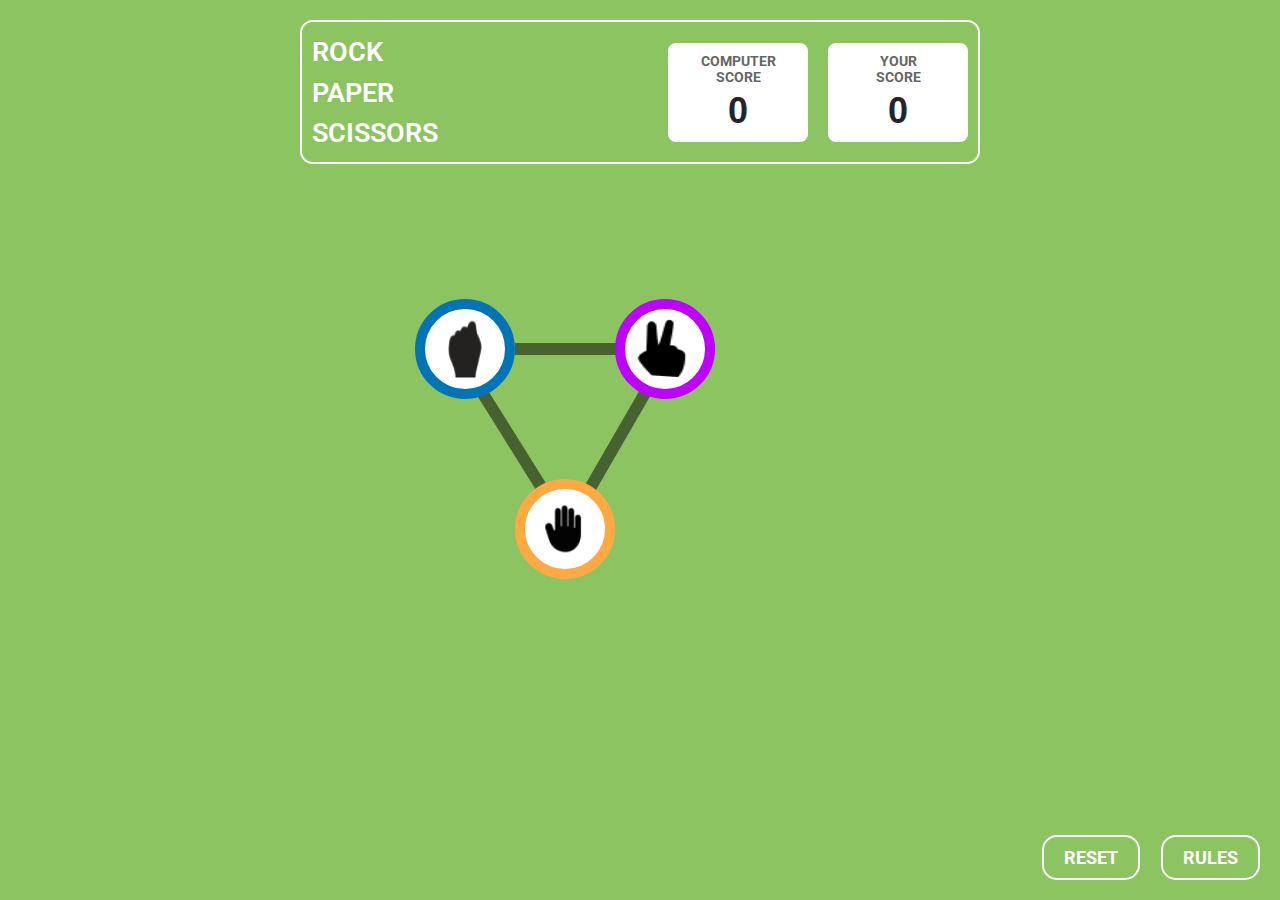
<file: index.html>
<!DOCTYPE html>
<html lang="en">
  <head>
    <meta charset="UTF-8" />
    <meta name="viewport" content="width=device-width, initial-scale=1.0" />
    <title>Rock Paper Scissors</title>
    <link
      href="https://fonts.googleapis.com/css2?family=Roboto:wght@600;700&display=swap"
      rel="stylesheet"
    />
    <link rel="stylesheet" href="style.css" />
  </head>
  <body>
    <div class="rps-score-box">
      <div class="title">
        ROCK<br />
        PAPER<br />
        SCISSORS
      </div>
      <div class="score-container">
        <div class="score-box">
          <label for="computer-score"
            >Computer<br />
            Score</label
          >
          <span id="computer-score">0</span>
        </div>
        <div class="score-box">
          <label for="player-score">Your <br />Score</label>
          <span id="player-score">0</span>
        </div>
      </div>
    </div>

    <div class="choice-container">
      <button class="choice-btn">
        <img src="Image/Rock.png" alt="Rock" />
      </button>
      <button class="choice-btn">
        <img src="Image/Paper.png" alt="Paper" />
      </button>
      <button class="choice-btn">
        <img src="Image/scissors.png" alt="Scissors" />
      </button>
    </div>

    <button id="rules-btn" class="rules-btn">RULES</button>
    <button id="reset-btn" class="reset-btn">RESET</button>

    <div id="rules-popup" class="rules-popup">
      <button id="close-rules" class="close-btn">X</button>
      <h2>Game Rules</h2>
      <ul>
        <li>Rock beats scissors, scissors beat paper, and paper beats rock.</li>
        <li>
          Agree ahead of time whether you'll count off "rock, paper, scissors,
          shoot" or just "rock, paper, scissors."
        </li>
        <li>
          Use rock, paper, scissors to settle minor decisions or simply play to
          pass the time.
        </li>
        <li>
          If both players lay down the same hand, each player lays down another
          hand.
        </li>
      </ul>
    </div>

    <script src="index.js"></script>
  </body>
</html>
</file>
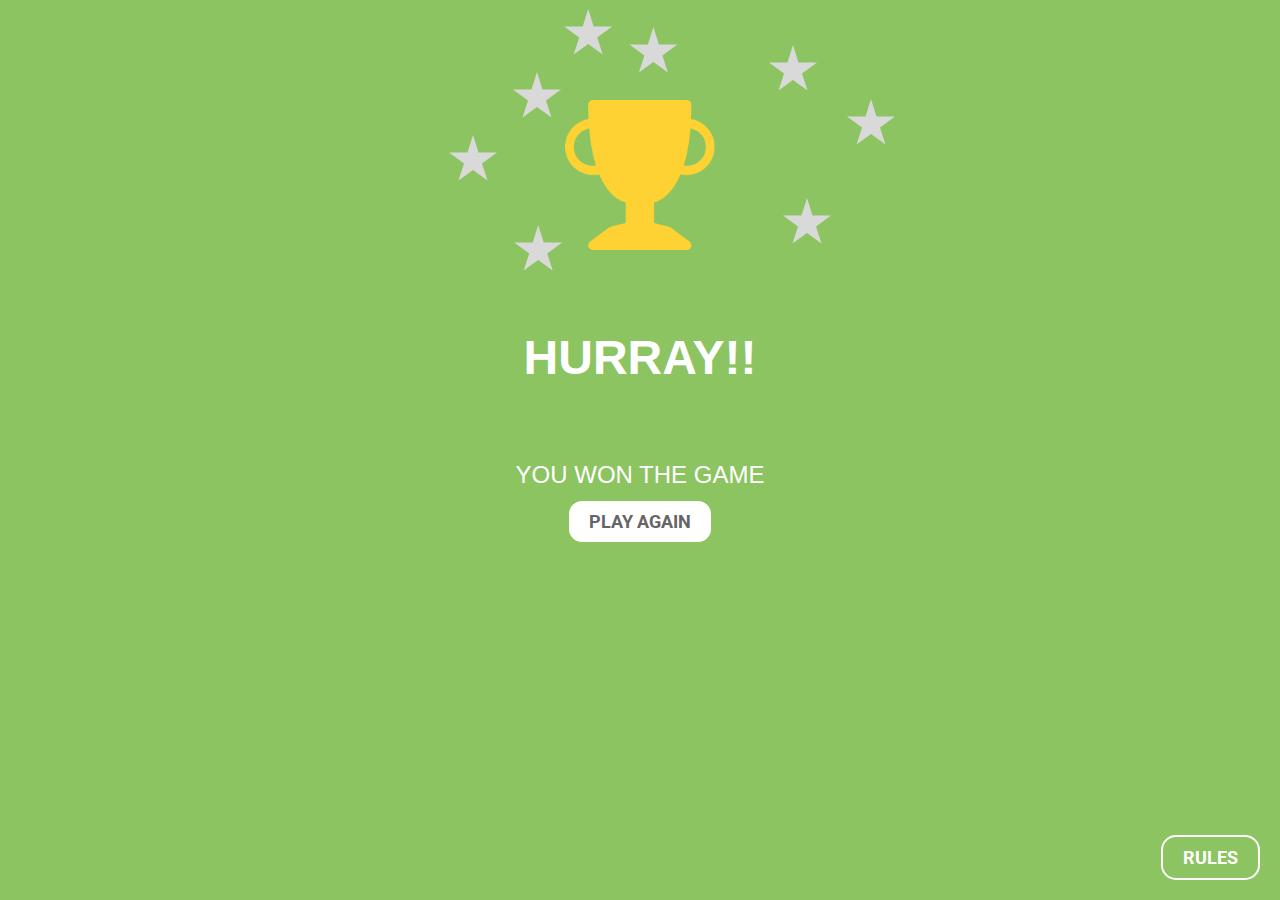
<file: hurray-page.html>
<!DOCTYPE html>
<html lang="en">
<head>
    <meta charset="UTF-8">
    <meta name="viewport" content="width=device-width, initial-scale=1.0">
    <title>Hurray - You Won</title>
    <link href="https://fonts.googleapis.com/css2?family=Roboto:wght@600;700&display=swap" rel="stylesheet">
    <link rel="stylesheet" href="style.css">
</head>
<body>
    <div class="hurray-container">
        <div class="trophy">
            <img src="Image/trophy.png" alt="Trophy">
        </div>
        <div class="star star1"></div>
        <div class="star star2"></div>
        <div class="star star3"></div>
        <div class="star star4"></div>
        <div class="star star5"></div>
        <div class="star star6"></div>
        <div class="star star7"></div>
        <div class="star star8"></div>
        <h1>HURRAY!!</h1>
        <p>YOU WON THE GAME</p>
        <button id="play-again-btn">PLAY AGAIN</button>
    </div>
    <button id="rules-btn" class="rules-btn">RULES</button>

    <div id="rules-popup" class="rules-popup">
        <button id="close-rules" class="close-btn">X</button>
        <h2>Game Rules</h2>
        <ul>
            <li>Rock beats scissors, scissors beat paper, and paper beats rock.</li>
            <li>Agree ahead of time whether you'll count off "rock, paper, scissors, shoot" or just "rock, paper, scissors."</li>
            <li>Use rock, paper, scissors to settle minor decisions or simply play to pass the time.</li>
            <li>If both players lay down the same hand, each player lays down another hand.</li>
        </ul>
    </div>

    <script src="hurray.js"></script>
</body>
</html>
</file>
<file: style.css>
body {
    font-family:sans-serif;
    background-color: #8CC461;
    margin: 0;
    padding: 0px;
}

.rps-score-box {
    border: 2px solid white;
    border-radius: 13px;
    height: 120px;
    padding: 10px;
    margin: 20px 300px 0 300px;
    display: flex;
    justify-content: space-between;
    align-items: center;
}

.title {
    font-family: 'Roboto', sans-serif;
    font-weight: 600;
    font-size: 27px;
    color: white;
    margin: 0;
    line-height: 1.5;
    align-self: flex-start;
    padding-bottom: 30px;
}

.score-container {
    display: flex;
    gap: 20px;
}

.score-box {
    background-color: white;
    border-radius: 8px;
    padding: 10px 20px;
    text-align: center;
    min-width: 100px;
}

.score-box label {
    font-family: 'Roboto', sans-serif;
    font-weight: 700;
    text-transform: uppercase;
    display: block;
    font-size: 14px;
    font-weight: bold;
    margin-bottom: 5px;
    color: #656565;
}

.score-box span {
    font-size: 36px;
    font-weight: bold;
    color: #252525;
}

.choice-container {
    position: relative;
    width: 300px;
    height: 350px;
    margin: 100px auto;
}

.choice-btn {
    background-color: white;
    border-radius: 50%;
    width: 100px;
    height: 100px;
    position: absolute;
    cursor: pointer;
    z-index: 3;
}

.choice-btn img {
    width: 60px; 
    height: 60px;
}

.choice-btn:nth-child(1) {
    border: 10px solid #0074B6;
    top: 10%;
    left: -25%;
}

.choice-btn:nth-child(2) {
    bottom: 10%;
    left: 25%;
    transform: translateX(-50%);
    border: 10px solid #FFA943;
}

.choice-btn:nth-child(3) {
    border: 10px solid #BD00FF;
    top: 10%;
    right: 25%;
}

.choice-container::before,
.choice-container::after,
.choice-btn:nth-child(1)::after {
    content: '';
    position: absolute;
    background-color: rgba(0, 0, 0, 0.5);
    height: 12px; 
    z-index: -1; 
    width: 200px;
}

.choice-container::before {
    top: 50%;
    left: -25%;  
    transform: rotate(58deg); 
}

.choice-container::after {
    top: 50%; 
    right: 25%; 
    transform: rotate(-60deg); 
}

.choice-btn:nth-child(1)::after {
    top: 42%;
    left: 112.1%; 
}


.rules-btn, .reset-btn, .next-btn{
    position: absolute;
    bottom: 20px;
    right: 20px;
    background-color: #8CC461; 
    color: white;
    font-family: 'Roboto', sans-serif;
    font-size: 18px;
    font-weight: bold;
    border: 2px solid white; 
    border-radius: 15px;
    padding: 10px 20px;
    cursor: pointer;
    transition: background-color 0.3s ease, border 0.3s ease;
}

.rules-btn:hover, .reset-btn:hover, .next-btn:hover {
    background-color:  #7FB34A;
    border: 4px solid white;
}

.rules-popup {
    position: absolute;
    bottom: 100px; 
    right: 40px;
    width: 280px;
    background-color: #155E2C; 
    color: white;
    padding: 20px;
    border-radius: 15px;
    box-shadow: 0 4px 20px rgba(0, 0, 0, 0.2);
    font-family: 'Roboto', sans-serif;
    display: none; 
}

.rules-popup h2 {
    margin-top: 0;
    margin-bottom: 15px;
    font-size: 20px;
    text-align: center;
}

.rules-popup ul {
    padding-left: 20px;
}

.rules-popup ul li {
    margin-bottom: 10px;
    list-style-type: none;
    font-size: 16px;
    color: #FFD700; 
}

.rules-popup ul li::before {
    content: '■ ';
    color: #FFD700;
}

.close-btn {
    position: absolute;
    top: -15px;
    right: -15px;
    background-color: red;
    color: white;
    border: none;
    border-radius: 50%;
    width: 30px;
    height: 30px;
    font-size: 20px;
    font-weight: bold;
    cursor: pointer;
    box-shadow: 0 2px 6px rgba(0, 0, 0, 0.3);
}

.close-btn:hover {
    background-color: darkred;
}


/* win page css*/
.result-container {
    display: flex;
    justify-content: space-around;
    align-items: center;
    margin-top: 60px;
}

.choice-result {
    text-align: center;
}

.choice-circle {
    position: relative;
    width: 150px;
    height: 150px;
    border-radius: 50%;
    background-color: white;
    display: flex;
    justify-content: center;
    align-items: center;
    margin-bottom: 10px;
}

.choice-circle img {
    width: 80px;
    height: 80px;
}


.choice-circle.rock {
    border: 10px solid #0074B6;
}

.choice-circle.paper {
    border: 10px solid #FFA943;
}

.choice-circle.scissors {
    border: 10px solid #BD00FF; 
}

.choice-circle.win-gradient {
    box-shadow: 0 0 0 15px rgba(0, 128, 0, 0.9), 
                0 0 0 35px rgba(0, 128, 0, 0.5), 
                0 0 0 55px rgba(0, 128, 0, 0.3);
}

.result-message {
    text-align: center;
}

.result-message h2 {
    font-size: 36px;
    color: #fff;
}

.result-message, .result-container p {
    margin-bottom: 60px;
    font-size: 24px;
    color: #fff;
}

#play-again-btn {
    background-color: white;
    color: #656565;
    font-family: 'Roboto', sans-serif;
    font-size: 18px;
    font-weight: bold;
    border: 2px solid #8CC461;
    border-radius: 15px;
    padding: 10px 20px;
    cursor: pointer;
    transition: background-color 0.3s ease, border 0.3s ease;
}

#play-again-btn:hover {
    background-color: #8CC461;
    color: white;
}


.rules-btn {
    right: 20px;
}

.reset-btn {
    right: 140px; 
}

.next-btn {
    right: 140px;
}

.hurray-container {
    text-align: center;
    margin-top: 100px;
}

.trophy img {
    width: 150px;
    height: auto;
}

.hurray-container h1 {
    font-size: 48px;
    color: white;
    margin: 76px 0;
}

.hurray-container p{
    font-size: 24px;
    color: white;
    margin: 10px 0;
}

/* Star styles */
.star {
    position: absolute;
    background-color: #D9D9D9; 
    width: 50px;
    height: 50px;
    clip-path: polygon(50% 0%, 61% 35%, 98% 35%, 68% 57%, 79% 91%, 50% 70%, 21% 91%, 32% 57%, 2% 35%, 39% 35%);
    animation: float 4s cubic-bezier(0.25, 0.1, 0.25, 1) infinite; 
}

.star1 {
    top: 15%;
    left: 35%;
}

.star2 {
    top: 22%;
    right: 35%;
}

.star3 {
    top: 5%;
    left: 60%;
}

.star4 {
    top: 1%;
    left: 44%;
}

.star5 {
    top: 25%;
    right: 56%;
}

.star6 {
    top: 8%;
    left: 40%;
}

.star7 {
    top: 3%;
    right: 47%;
}

.star8 {
    top: 11%;
    right: 30%;
}

@keyframes float {
    0% {
        transform: translateY(0) scale(2);
    }
    50% {
        transform: translateY(-20px) scale(1.5);
    }
    100% {
        transform: translateY(0) scale(1);
    }
}
</file>
